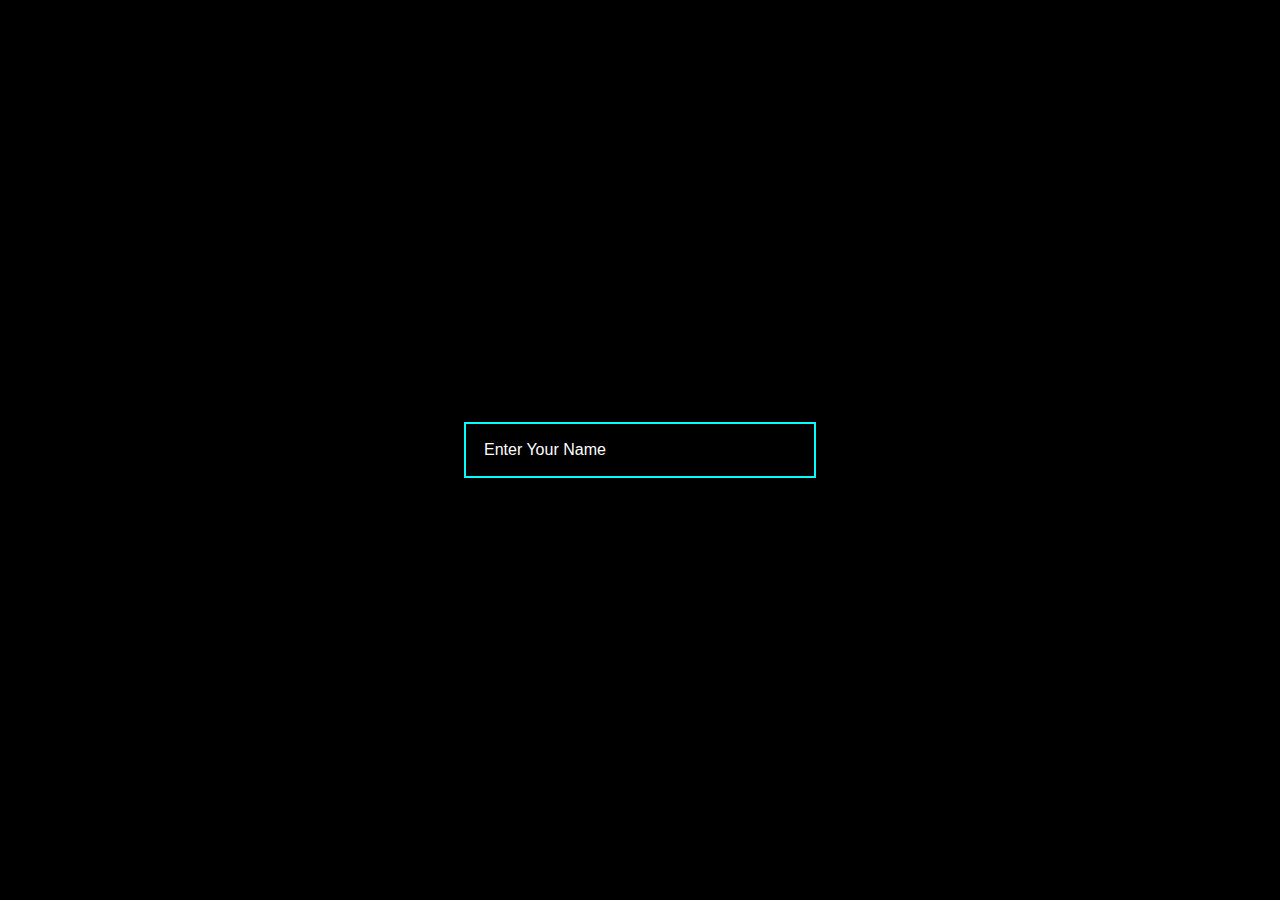
<file: my css/index.html>
<!DOCTYPE html>
<html lang="en">
<head>
    <meta charset="UTF-8">
    <meta name="viewport" content="width=device-width, initial-scale=1.0">
    <link rel="stylesheet" href="style.css">
    <title>Input Floating Field</title>
</head>
<body>
    <div class="container">
        <div class="sub-main-container">
            <input type="text" required>
            <label >Enter Your Name</label>
        </div>       
    </div>
</body>
</html>
</file>
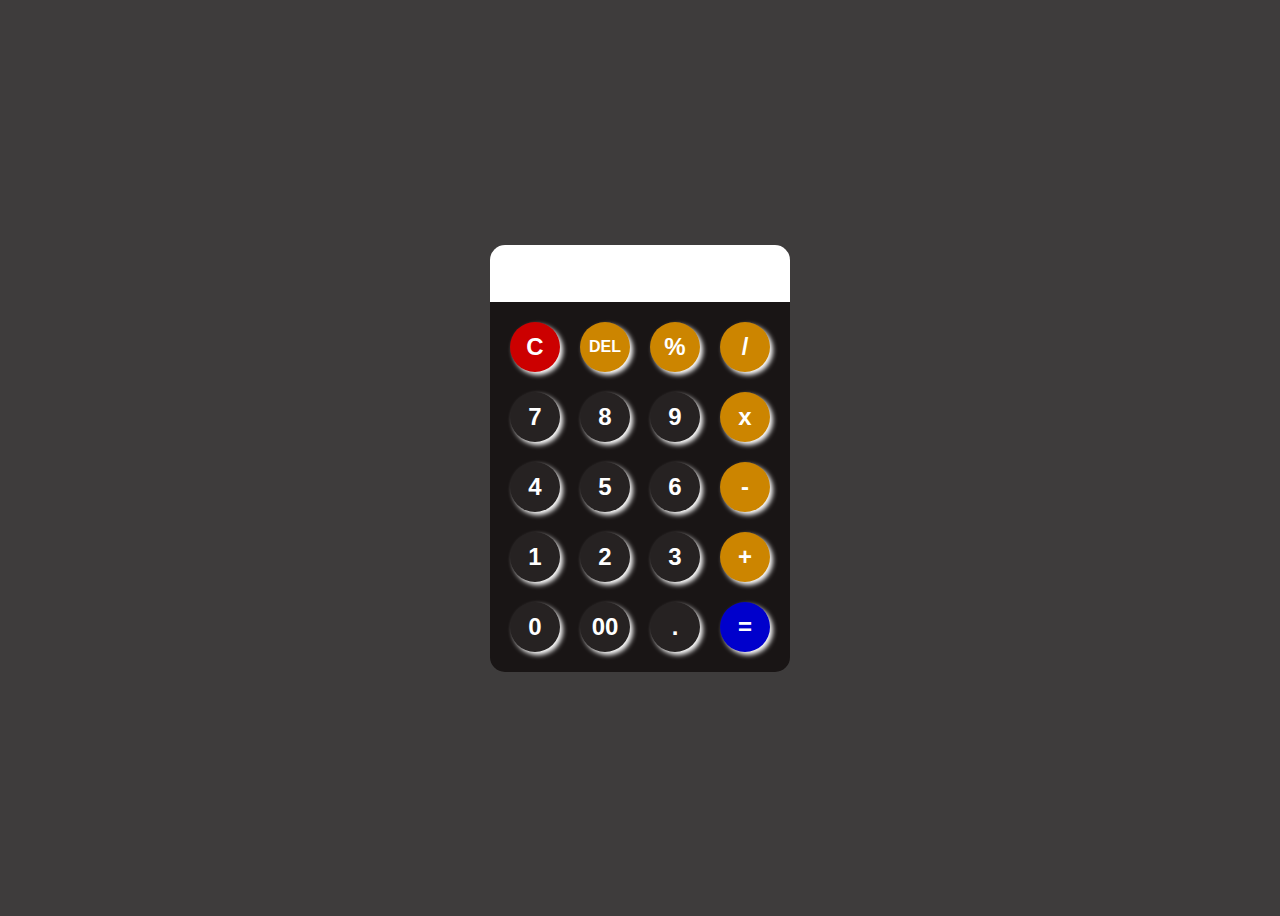
<file: calculator/calci.html>
<!DOCTYPE html>
<html lang="en">
<head>
    <meta charset="UTF-8">
    <meta name="viewport" content="width=device-width, initial-scale=1.0">
    <link rel="stylesheet" href="calci.css">
    <title>Calculator</title>
</head>
<body>
    <div id="calculator">
        <input id="display" readonly>    
        <div id="keys">
            <button onclick="clearDisplay()" class="btn-color btn">C</button>
            <button onclick="removeLastLetter()" class="btn-color sz">DEL</button>
            <button onclick="appendToDisplay('%')" class="btn-color">%</button>
            <button onclick="appendToDisplay('/')" class="btn-color">/</button>
            <button onclick="appendToDisplay('7')">7</button>        
            <button onclick="appendToDisplay('8')">8</button>
            <button onclick="appendToDisplay('9')">9</button>
            <button onclick="appendToDisplay('*')" class="btn-color">x</button>
            <button onclick="appendToDisplay('4')">4</button>
            <button onclick="appendToDisplay('5')">5</button>
            <button onclick="appendToDisplay('6')">6</button>
            <button onclick="appendToDisplay('-')" class="btn-color">-</button>
            <button onclick="appendToDisplay('1')">1</button>
            <button onclick="appendToDisplay('2')">2</button>
            <button onclick="appendToDisplay('3')">3</button>
            <button onclick="appendToDisplay('+')" class="btn-color">+</button>
            <button onclick="appendToDisplay('0')">0</button>
            <button onclick="appendToDisplay('00')">00</button>
            <button onclick="appendToDisplay('.')">.</button>
            <button onclick="calculate()" class="btn-color btns">=</button>
        </div>
    </div>
    



    <script src="calci.js"></script>
</body>
</html>
</file>
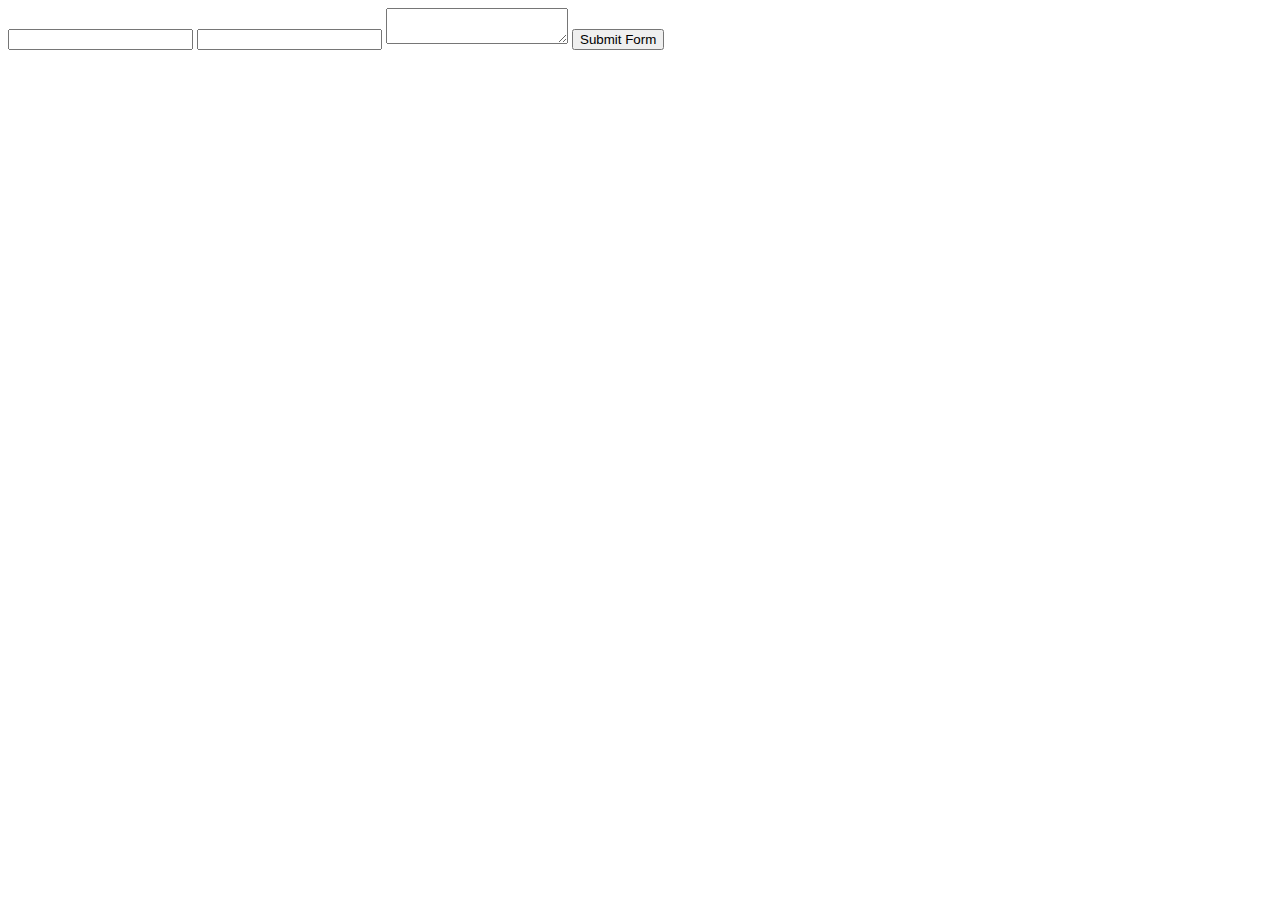
<file: practice code/try.html>
<!DOCTYPE html>
<html lang="en">
<head>
     <meta charset="UTF-8">
     <meta name="viewport" content="width=device-width, initial-scale=1.0">
     <title>Document</title>
</head>
<body>
     <form action="https://api.web3forms.com/submit" method="POST">

          <!-- Replace with your Access Key -->
          <input type="hidden" name="access_key" value="YOUR_ACCESS_KEY_HERE">
      
          <!-- Form Inputs. Each input must have a name="" attribute -->
          <input type="text" name="name" >
          <input type="email" name="email" >
          <textarea name="message" required></textarea>
      
          <!-- Honeypot Spam Protection -->
          <input type="checkbox" name="botcheck" class="hidden" style="display: none;">
      
          <!-- Custom Confirmation / Success Page -->
          <!-- <input type="hidden" name="redirect" value="https://mywebsite.com/thanks.html"> -->
      
          <button type="submit">Submit Form</button>
          <input type="hidden">
      
      </form>
</body>
</html>
</file>
<file: my css/style.css>
*{
    padding: 0;
    margin: 0;
    box-sizing: border-box;
    background-color: black;
}
html, body{
    width: 100%;
    height: 100%;
    font-family: sans-serif;
}
.container{
    width: 100%;
    display: flex;
    justify-content: center;
    align-items: center;
    min-height: 100dvh;
}
.sub-main-container{
    position: relative;    
}
.sub-main-container input{
    width:22rem;
    height: 3.5rem;
    border: 2px solid cyan;
    color: white;
    padding: 0px 10px;
    font-size: 1.2em;
}
.sub-main-container label{
    position: absolute;
    top: 50%;
    left: 15px;
    color: white;
    transform: translateY(-50%);
    font-size: 1em;
    padding: 5px;
    pointer-events: none;
    transition: 0.3s;
}
input:focus ~ label, input:valid ~ label{
    top: 0;
    padding: 0 10px;
    color: white;
}
</file>
<file: calculator/calci.css>
body {
    display: flex;
    justify-content: center;
    align-items: center;
    height: 100vh;
    background-color: hsl(0, 2%, 24%);
}

#calculator {
    font-family: 'Trebuchet MS', 'Lucida Sans Unicode', 'Lucida Grande', 'Lucida Sans', Arial, sans-serif;
    background-color: hsl(0, 8%, 9%);
    max-width: 300px;
    border-radius: 15px;
    overflow: hidden;
}

#display {
    width: 100%;
    padding: 10px;
    background-color: rgb(255, 255, 255);
    border: none;
    font-size: 2rem;
    padding-left: 10px;
    font-weight: bold;
}

button {
    width: 50px;
    height: 50px;
    border: none;
    border-radius: 50px;
    background-color: hsl(0, 6%, 14%);
    color: white;
    font-size: 1.5rem;
    font-weight: bold;
    cursor: pointer;
    transition: all 0.2s;
    box-shadow: 3px 3px 5px;
}

button:hover {
    background-color: hsl(0, 6%, 24%);
}

button:active {
    background-color: hsl(0, 6%, 34%);
}

#keys {
    display: grid;
    grid-template-columns: repeat(4, 1fr);
    gap: 20px;
    padding: 20px;
}

.btn-color {
    background-color: hsl(39, 100%, 40%);
}

.btn-color:hover {
    background-color: hsl(39, 100%, 50%);
}

.btn-color:active {
    background-color: hsl(39, 100%, 60%);
}

.btn {
    background-color: hsl(0, 100%, 40%);
}

.btn:hover {
    background-color: hsl(0, 100%, 50%);
}

.btns {
    background-color: hsl(240, 100%, 40%);
}

.btns:hover {
    background-color: hsl(240, 100%, 50%);
}

.sz {
    font-size: 1rem;
}

.szs {
    font-size: 1.2rem;
}
@media (orientation:portrait) {
    #calculator{
        font-family:'Trebuchet MS', 'Lucida Sans Unicode', 'Lucida Grande', 'Lucida Sans', Arial, sans-serif;
        background-color: hsl(0, 8%, 9%);
        max-width:500px;
        border-radius: 15px;
        overflow: hidden;    
    }
    
    #display{
        width: 100%;
        padding: 30px;
        background-color:rgb(255, 255, 255);    
        border: none;     
        font-size: 4rem;
        padding-left: 10px;    
        font-weight: bold;
    }
    button{
        width: 100px;
        height: 100px;
        border: none;
        border-radius: 50px;
        background-color: hsl(0, 6%, 14%);
        color: white;
        font-size: 2.5rem;
        font-weight: bold;
        cursor: pointer;
        transition: all 0.2s;
        box-shadow: 3px 3px 5px;
    }
    button:hover{
        background-color: hsl(0, 6%, 24%);
    }
    button:active{
        background-color: hsl(0, 6%, 34%);
    }
    #keys{
        display: grid;
        grid-template-columns: repeat(4,1fr);
        gap: 20px;
        padding: 25px;
    }
    .btn-color{
        background-color: hsl(39, 100%, 40%);
    }
    .btn-color:hover{
        background-color: hsl(39, 100%, 50%);
    }
    .btn-color:active{
        background-color: hsl(39, 100%, 60%);
    }
    .btn{
        font-size:3rem ;
        background-color: hsl(0, 100%, 40%);
    }
    .btn:hover{
        background-color: hsl(0, 100%, 50%);
    }
    .btns{
        font-size: 3.3rem;
        background-color: hsl(240, 100%, 40%);
    }
    .btns:hover{
        background-color: hsl(240, 100%, 50%);
    }
    
    .szs{
        font-size: 4rem;
    }
}
</file>
